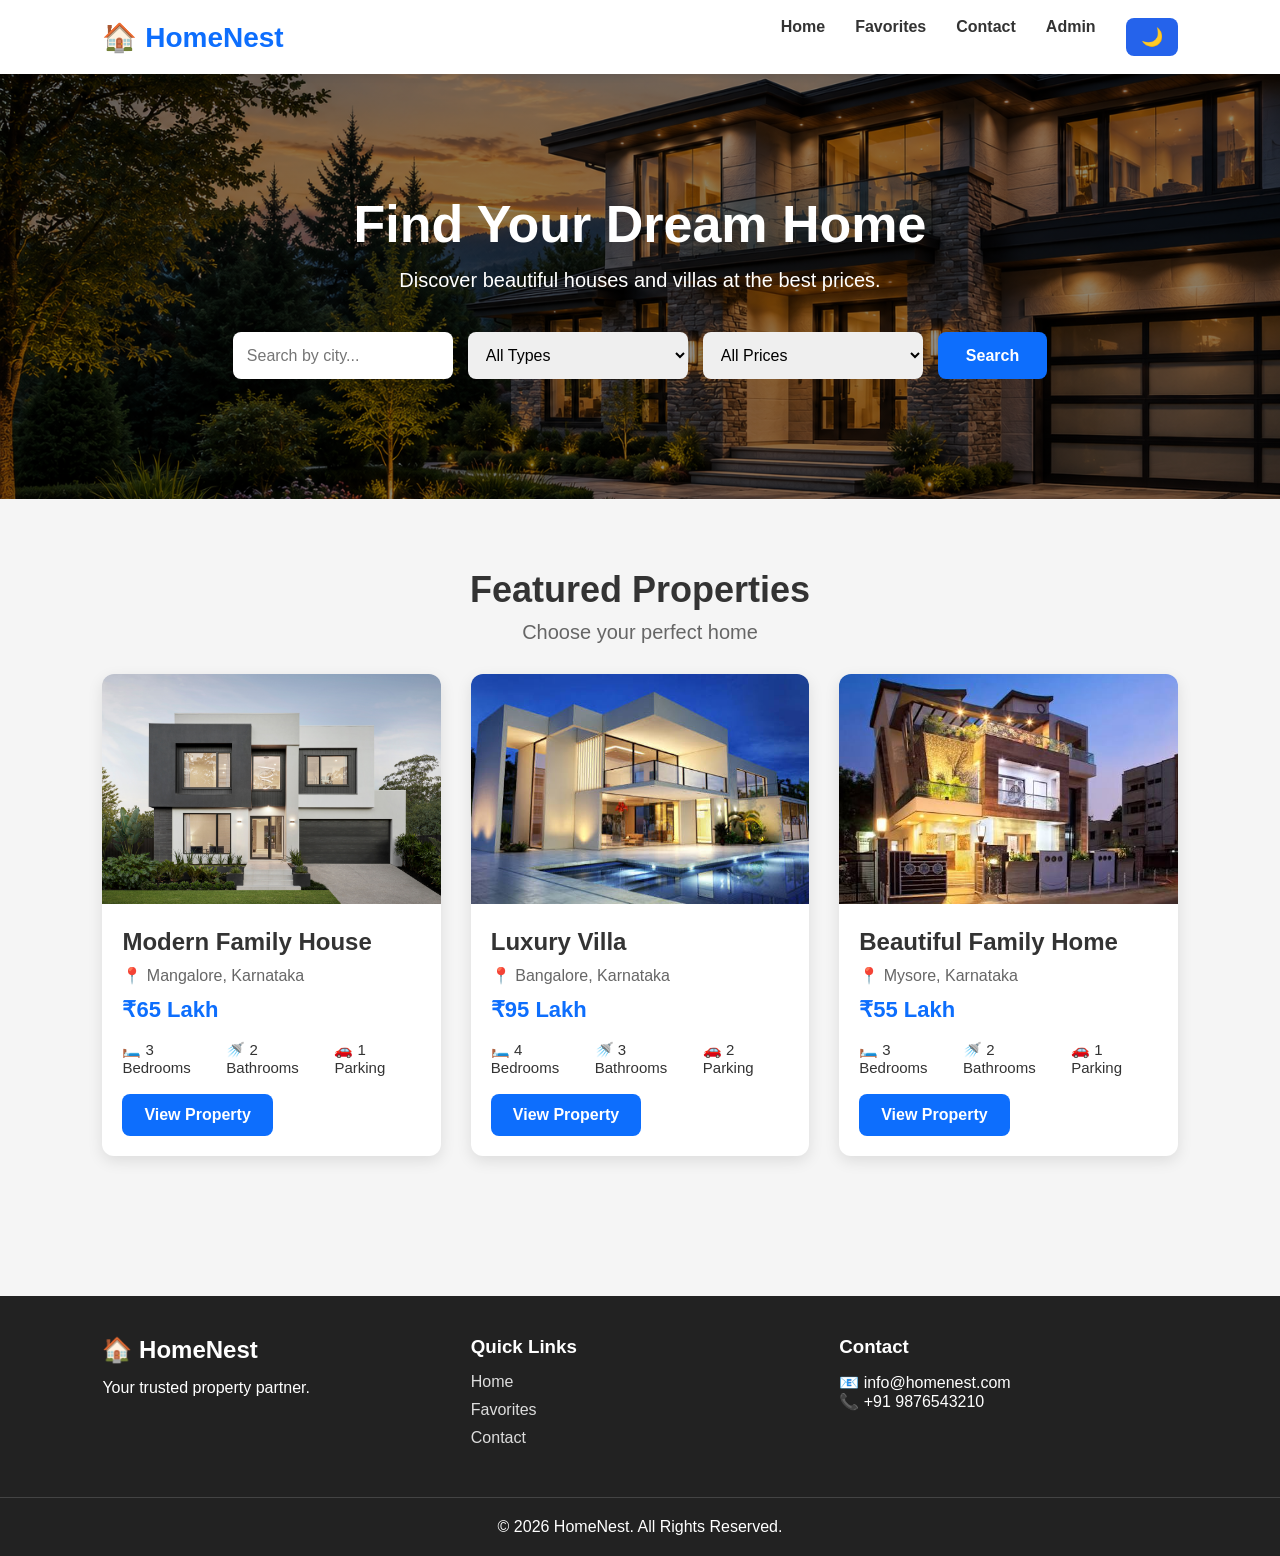
<file: index.html>
<!DOCTYPE html>
<html lang="en">

<head>

    <meta charset="UTF-8">

    <meta
        name="viewport"
        content="width=device-width, initial-scale=1.0"
    >

    <title>HomeNest | Find Your Dream Home</title>

    <link
        rel="stylesheet"
        href="css/style.css"
    >

</head>

<body>

    <!-- ========================= -->
    <!-- NAVBAR -->
    <!-- ========================= -->

    <header class="navbar">

        <div class="logo">
            🏠 HomeNest
        </div>

        <nav class="nav-links">

            <a href="index.html">
                Home
            </a>

            <a href="favorites.html">
                Favorites
            </a>

            <a href="contact.html">
                Contact
            </a>

            <a href="admin.html">
                Admin
            </a>

            <button
                id="theme-toggle"
                title="Toggle Dark Mode"
            >
                🌙
            </button>

        </nav>

    </header>


    <!-- ========================= -->
    <!-- HERO -->
    <!-- ========================= -->

    <section class="hero">

        <h1>
            Find Your Dream Home
        </h1>

        <p>
            Discover beautiful houses and villas at the best prices.
        </p>

        <div class="search-box">

            <input
                type="text"
                id="search-input"
                placeholder="Search by city..."
            >

            <select id="type-filter">

                <option value="all">
                    All Types
                </option>

                <option value="house">
                    House
                </option>

                <option value="villa">
                    Villa
                </option>

            </select>

            <select id="price-filter">

                <option value="all">
                    All Prices
                </option>

                <option value="under50">
                    Under ₹50 Lakh
                </option>

                <option value="50to80">
                    ₹50–₹80 Lakh
                </option>

                <option value="above80">
                    Above ₹80 Lakh
                </option>

            </select>

            <button
                id="search-button"
            >
                Search
            </button>

        </div>

    </section>


    <!-- ========================= -->
    <!-- PROPERTIES -->
    <!-- ========================= -->

    <section class="featured-properties">

        <h2>
            Featured Properties
        </h2>

        <p class="section-subtitle">
            Choose your perfect home
        </p>

        <div
            id="property-container"
            class="property-container"
        >

        </div>

    </section>


    <!-- ========================= -->
    <!-- FOOTER -->
    <!-- ========================= -->

    <footer class="footer">

        <div class="footer-content">

            <div>

                <h2>
                    🏠 HomeNest
                </h2>

                <p>
                    Your trusted property partner.
                </p>

            </div>

            <div>

                <h3>
                    Quick Links
                </h3>

                <a href="index.html">
                    Home
                </a>

                <a href="favorites.html">
                    Favorites
                </a>

                <a href="contact.html">
                    Contact
                </a>

            </div>

            <div>

                <h3>
                    Contact
                </h3>

                <p>
                    📧 info@homenest.com
                </p>

                <p>
                    📞 +91 9876543210
                </p>

            </div>

        </div>

        <div class="footer-bottom">

            © 2026 HomeNest. All Rights Reserved.

        </div>

    </footer>

    <script src="js/properties-data.js"></script>

    <script src="js/script.js"></script>

    <script src="js/search.js"></script>

    <script src="js/theme.js"></script>

</body>

</html>
</file>
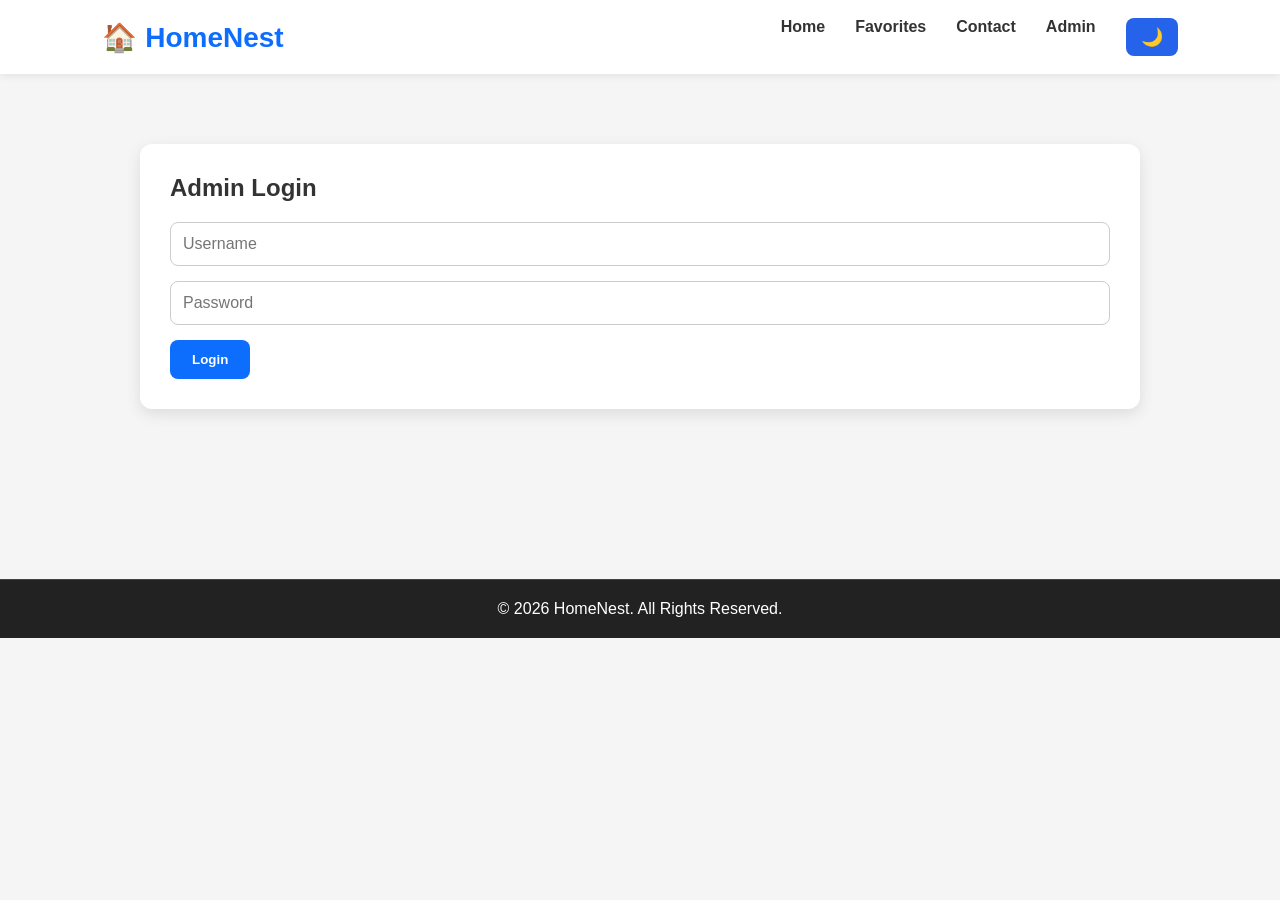
<file: admin-properties.html>
<!DOCTYPE html>
<html lang="en">

<head>

    <meta charset="UTF-8">

    <meta
        name="viewport"
        content="width=device-width, initial-scale=1.0"
    >

    <title>Manage Properties | HomeNest</title>

    <link
        rel="stylesheet"
        href="css/style.css"
    >

</head>

<body>

<!-- ========================= -->
<!-- NAVBAR -->
<!-- ========================= -->

<header class="navbar">

    <div class="logo">
        🏠 HomeNest
    </div>

    <nav class="nav-links">

        <a href="index.html">Home</a>

        <a href="favorites.html">Favorites</a>

        <a href="contact.html">Contact</a>

        <a href="admin.html">Admin</a>

        <button
            id="theme-toggle"
            title="Toggle Dark Mode"
        >
            🌙
        </button>

    </nav>

</header>


<!-- ========================= -->
<!-- ADD PROPERTY -->
<!-- ========================= -->

<section class="admin-section">

    <div class="admin-container">

        <div class="admin-card">

            <h2>
                Add New Property
            </h2>

            <form id="property-form">

                <label>🏠 Property Name</label>

                <input
                    type="text"
                    id="name"
                    placeholder="Modern Family House"
                    required
                >

                <label>📍 Location</label>

                <input
                    type="text"
                    id="location"
                    placeholder="Mangalore"
                    required
                >

                <label>💰 Price</label>

                <input
                    type="text"
                    id="price"
                    placeholder="65 Lakh or 2 Cr"
                    required
                >

                <label class="upload-label">

                    📷 Choose Property Image

                </label>

                <input
                    type="file"
                    id="image"
                    accept="image/*"
                    required
                >

                <img
                    id="image-preview"
                    src=""
                    alt="Preview"
                    style="
                        width:100%;
                        max-height:220px;
                        object-fit:cover;
                        border-radius:10px;
                        margin-top:15px;
                        display:none;
                    "
                >

                <label>🛏️ Bedrooms</label>

                <input
                    type="number"
                    id="bedrooms"
                    placeholder="Enter number of bedrooms"
                    min="0"
                    required
                >

                <label>🚿 Bathrooms</label>

                <input
                    type="number"
                    id="bathrooms"
                    placeholder="Enter number of bathrooms"
                    min="0"
                    required
                >

                <label>🚗 Parking Spaces</label>

                <input
                    type="number"
                    id="parking"
                    placeholder="Enter number of parking spaces"
                    min="0"
                    required
                >

                <label>🏡 Property Type</label>

                <select id="type">

                    <option value="house">
                        House
                    </option>

                    <option value="villa">
                        Villa
                    </option>

                </select>

                <label>📐 Property Size</label>

                <input
                    type="text"
                    id="size"
                    placeholder="1800 sq.ft"
                    required
                >

                <label>📝 Description</label>

                <textarea
                    id="description"
                    rows="5"
                    placeholder="Enter complete property description..."
                    required
                ></textarea>

                <button type="submit">

                    ➕ Save Property

                </button>

            </form>

        </div>


        <!-- ========================= -->
        <!-- PROPERTY LIST -->
        <!-- ========================= -->

        <div class="admin-card">

            <h2>
                All Properties
            </h2>

            <div id="admin-properties">

            </div>

        </div>

    </div>

</section>


<!-- ========================= -->
<!-- FOOTER -->
<!-- ========================= -->

<footer class="footer">

    <div class="footer-bottom">

        © 2026 HomeNest. All Rights Reserved.

    </div>

</footer>

<script src="js/properties-data.js"></script>

<script src="js/admin-properties.js"></script>

<script src="js/theme.js"></script>

</body>

</html>
</file>
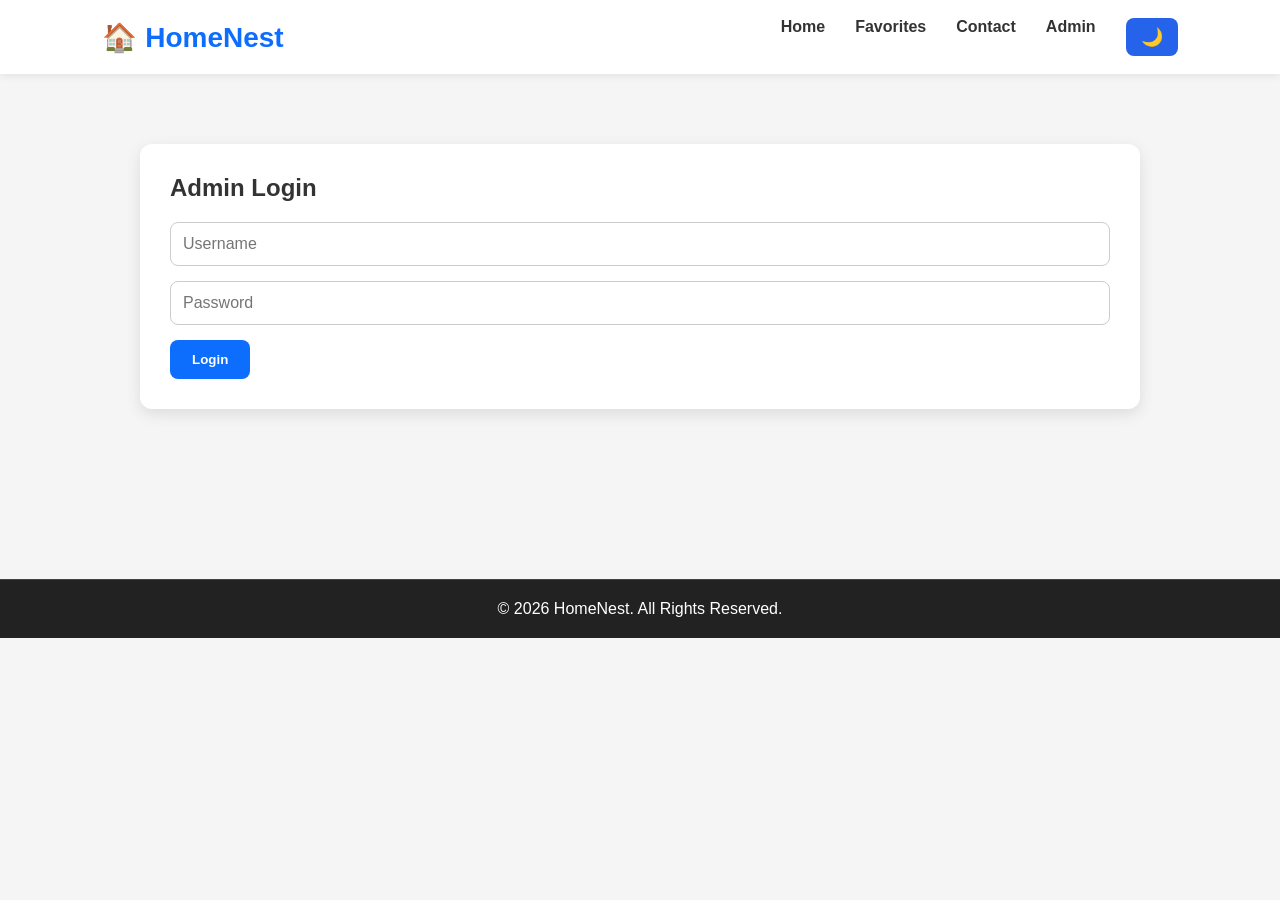
<file: admin.html>
<!DOCTYPE html>
<html lang="en">

<head>

    <meta charset="UTF-8">

    <meta
        name="viewport"
        content="width=device-width, initial-scale=1.0"
    >

    <title>Admin Panel | HomeNest</title>

    <link
        rel="stylesheet"
        href="css/style.css"
    >

</head>

<body>

    <!-- ========================= -->
    <!-- NAVBAR -->
    <!-- ========================= -->

    <header class="navbar">

        <div class="logo">
            🏠 HomeNest
        </div>

        <nav class="nav-links">

            <a href="index.html">
                Home
            </a>

            <a href="favorites.html">
                Favorites
            </a>

            <a href="contact.html">
                Contact
            </a>

            <a href="admin.html">
                Admin
            </a>

            <button
                id="theme-toggle"
                title="Toggle Dark Mode"
            >
                🌙
            </button>

        </nav>

    </header>


    <!-- ========================= -->
    <!-- ADMIN -->
    <!-- ========================= -->

    <section class="admin-section">

        <div class="admin-container">


            <!-- ========================= -->
            <!-- LOGIN CARD -->
            <!-- ========================= -->

            <div
                class="admin-card"
                id="login-card"
            >

                <h2>
                    Admin Login
                </h2>

                <form id="login-form">

                    <input
                        type="text"
                        id="username"
                        placeholder="Username"
                        required
                    >

                    <input
                        type="password"
                        id="password"
                        placeholder="Password"
                        required
                    >

                    <button type="submit">

                        Login

                    </button>

                </form>

                <p id="login-message"></p>

            </div>


            <!-- ========================= -->
            <!-- ADMIN DASHBOARD -->
            <!-- ========================= -->

            <div
                id="admin-menu"
                class="admin-card"
                style="display:none;"
            >

                <h2>
                    Admin Dashboard
                </h2>

                <p>
                    Welcome to the HomeNest Admin Panel.
                </p>

                <br>

                <div class="dashboard">

                    <div class="dashboard-card">

                        <h3>
                            🏠 Properties
                        </h3>

                        <h2 id="property-count">
                            0
                        </h2>

                    </div>

                    <div class="dashboard-card">

                        <h3>
                            ❤️ Favorites
                        </h3>

                        <h2 id="favorite-count">
                            0
                        </h2>

                    </div>

                    <div class="dashboard-card">

                        <h3>
                            📩 Enquiries
                        </h3>

                        <h2 id="enquiry-count">
                            0
                        </h2>

                    </div>

                    <div class="dashboard-card">

                        <h3>
                            👤 Status
                        </h3>

                        <h2>
                            Online
                        </h2>

                    </div>

                </div>

                <br>

                <a
                    href="admin-properties.html"
                    class="property-button"
                >
                    ➕ Manage Properties
                </a>

                <br><br>

                <button
                    id="view-enquiries"
                    class="property-button"
                >
                    📩 View Enquiries
                </button>

                <br><br>

                <button
                    id="logout-button"
                >
                    🚪 Logout
                </button>

            </div>


            <!-- ========================= -->
            <!-- ENQUIRIES -->
            <!-- ========================= -->

            <div
                id="enquiries-container"
                class="admin-card"
                style="display:none;"
            >

                <h2>
                    Customer Enquiries
                </h2>

                <div
                    id="enquiries-list"
                >

                </div>

            </div>

        </div>

    </section>


    <!-- ========================= -->
    <!-- FOOTER -->
    <!-- ========================= -->

    <footer class="footer">

        <div class="footer-bottom">

            © 2026 HomeNest. All Rights Reserved.

        </div>

    </footer>

    <script src="js/properties-data.js"></script>

    <script src="js/admin.js"></script>

    <script src="js/theme.js"></script>

</body>

</html>
</file>
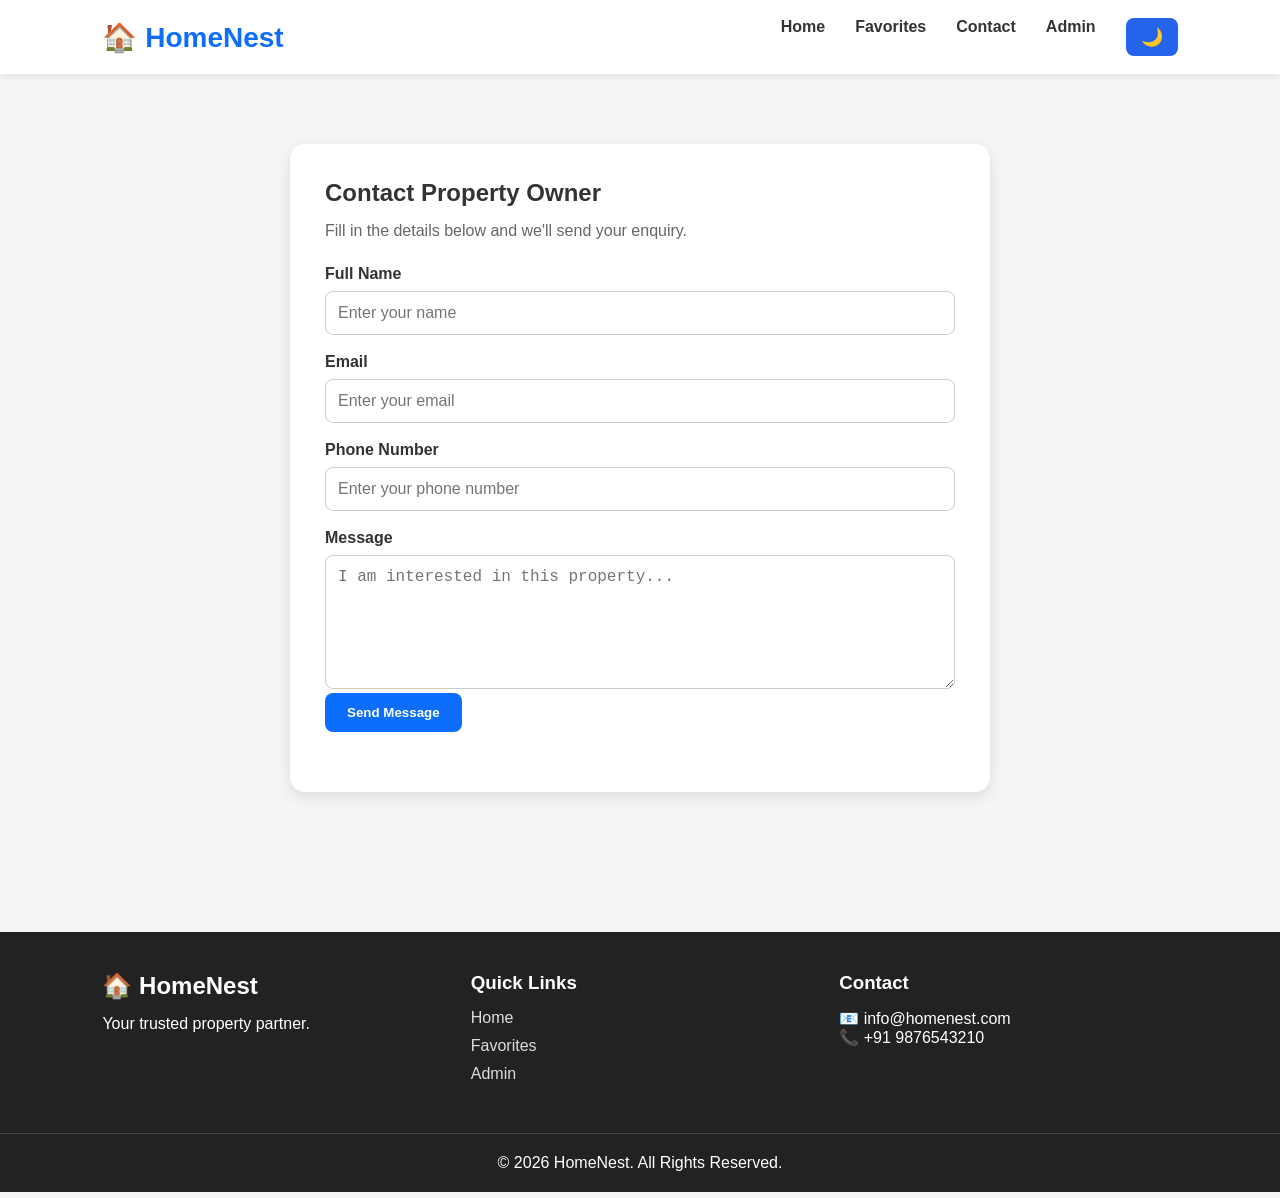
<file: contact.html>
<!DOCTYPE html>
<html lang="en">

<head>

    <meta charset="UTF-8">

    <meta
        name="viewport"
        content="width=device-width, initial-scale=1.0"
    >

    <title>Contact Owner | HomeNest</title>

    <link
        rel="stylesheet"
        href="css/style.css"
    >

</head>

<body>

    <!-- ========================= -->
    <!-- NAVBAR -->
    <!-- ========================= -->

    <header class="navbar">

        <div class="logo">
            🏠 HomeNest
        </div>

        <nav class="nav-links">

            <a href="index.html">
                Home
            </a>

            <a href="favorites.html">
                Favorites
            </a>

            <a href="contact.html">
                Contact
            </a>

            <a href="admin.html">
                Admin
            </a>

            <button
                id="theme-toggle"
                title="Toggle Dark Mode"
            >
                🌙
            </button>

        </nav>

    </header>


    <!-- ========================= -->
    <!-- CONTACT -->
    <!-- ========================= -->

    <section class="contact-section">

        <div class="contact-container">

            <h1>
                Contact Property Owner
            </h1>

            <p>
                Fill in the details below and we'll send your enquiry.
            </p>

            <div id="selected-property"></div>

            <form id="contact-form">

                <label>
                    Full Name
                </label>

                <input
                    type="text"
                    id="name"
                    placeholder="Enter your name"
                    required
                >

                <label>
                    Email
                </label>

                <input
                    type="email"
                    id="email"
                    placeholder="Enter your email"
                    required
                >

                <label>
                    Phone Number
                </label>

                <input
                    type="tel"
                    id="phone"
                    placeholder="Enter your phone number"
                    required
                >

                <label>
                    Message
                </label>

                <textarea
                    id="message"
                    rows="6"
                    placeholder="I am interested in this property..."
                    required
                ></textarea>

                <button
                    type="submit"
                    class="contact-submit"
                >
                    Send Message
                </button>

            </form>

            <p id="form-message"></p>

        </div>

    </section>


    <!-- ========================= -->
    <!-- FOOTER -->
    <!-- ========================= -->

    <footer class="footer">

        <div class="footer-content">

            <div>

                <h2>
                    🏠 HomeNest
                </h2>

                <p>
                    Your trusted property partner.
                </p>

            </div>

            <div>

                <h3>
                    Quick Links
                </h3>

                <a href="index.html">
                    Home
                </a>

                <a href="favorites.html">
                    Favorites
                </a>

                <a href="admin.html">
                    Admin
                </a>

            </div>

            <div>

                <h3>
                    Contact
                </h3>

                <p>
                    📧 info@homenest.com
                </p>

                <p>
                    📞 +91 9876543210
                </p>

            </div>

        </div>

        <div class="footer-bottom">

            © 2026 HomeNest. All Rights Reserved.

        </div>

    </footer>

    <script src="js/properties-data.js"></script>

    <script src="js/contact.js"></script>

    <script src="js/theme.js"></script>

</body>

</html>
</file>
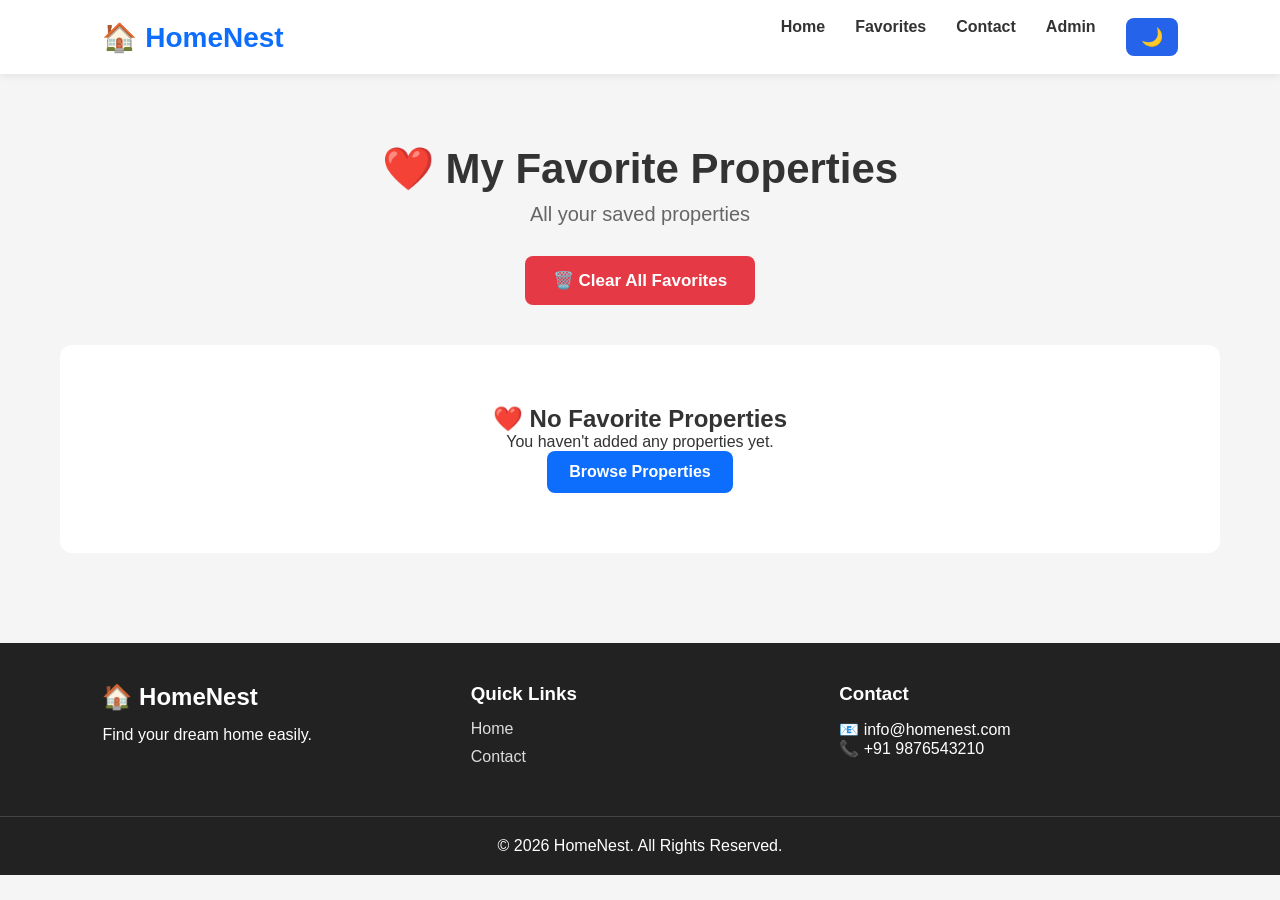
<file: favorites.html>
<!DOCTYPE html>
<html lang="en">

<head>

    <meta charset="UTF-8">

    <meta
        name="viewport"
        content="width=device-width, initial-scale=1.0"
    >

    <title>Favorites | HomeNest</title>

    <link
        rel="stylesheet"
        href="css/style.css"
    >

</head>

<body>

    <!-- ========================= -->
    <!-- NAVBAR -->
    <!-- ========================= -->

    <header class="navbar">

        <div class="logo">
            🏠 HomeNest
        </div>

        <nav class="nav-links">

            <a href="index.html">
                Home
            </a>

            <a href="favorites.html">
                Favorites
            </a>

            <a href="contact.html">
                Contact
            </a>

            <a href="admin.html">
                Admin
            </a>

            <button
                id="theme-toggle"
                title="Toggle Dark Mode"
            >
                🌙
            </button>

        </nav>

    </header>


    <!-- ========================= -->
    <!-- FAVORITES -->
    <!-- ========================= -->

    <section class="favorites-section">

        <h1>
            ❤️ My Favorite Properties
        </h1>

        <p class="section-subtitle">
            All your saved properties
        </p>

        <button
            id="clear-favorites"
            class="clear-favorites"
        >
            🗑️ Clear All Favorites
        </button>

        <div
            id="favorites-container"
            class="property-container"
        >

        </div>

    </section>


    <!-- ========================= -->
    <!-- FOOTER -->
    <!-- ========================= -->

    <footer class="footer">

        <div class="footer-content">

            <div>

                <h2>
                    🏠 HomeNest
                </h2>

                <p>
                    Find your dream home easily.
                </p>

            </div>

            <div>

                <h3>
                    Quick Links
                </h3>

                <a href="index.html">
                    Home
                </a>

                <a href="contact.html">
                    Contact
                </a>

            </div>

            <div>

                <h3>
                    Contact
                </h3>

                <p>
                    📧 info@homenest.com
                </p>

                <p>
                    📞 +91 9876543210
                </p>

            </div>

        </div>

        <div class="footer-bottom">

            © 2026 HomeNest. All Rights Reserved.

        </div>

    </footer>

    <script src="js/properties-data.js"></script>

    <script src="js/favorites.js"></script>

    <script src="js/theme.js"></script>

</body>

</html>
</file>
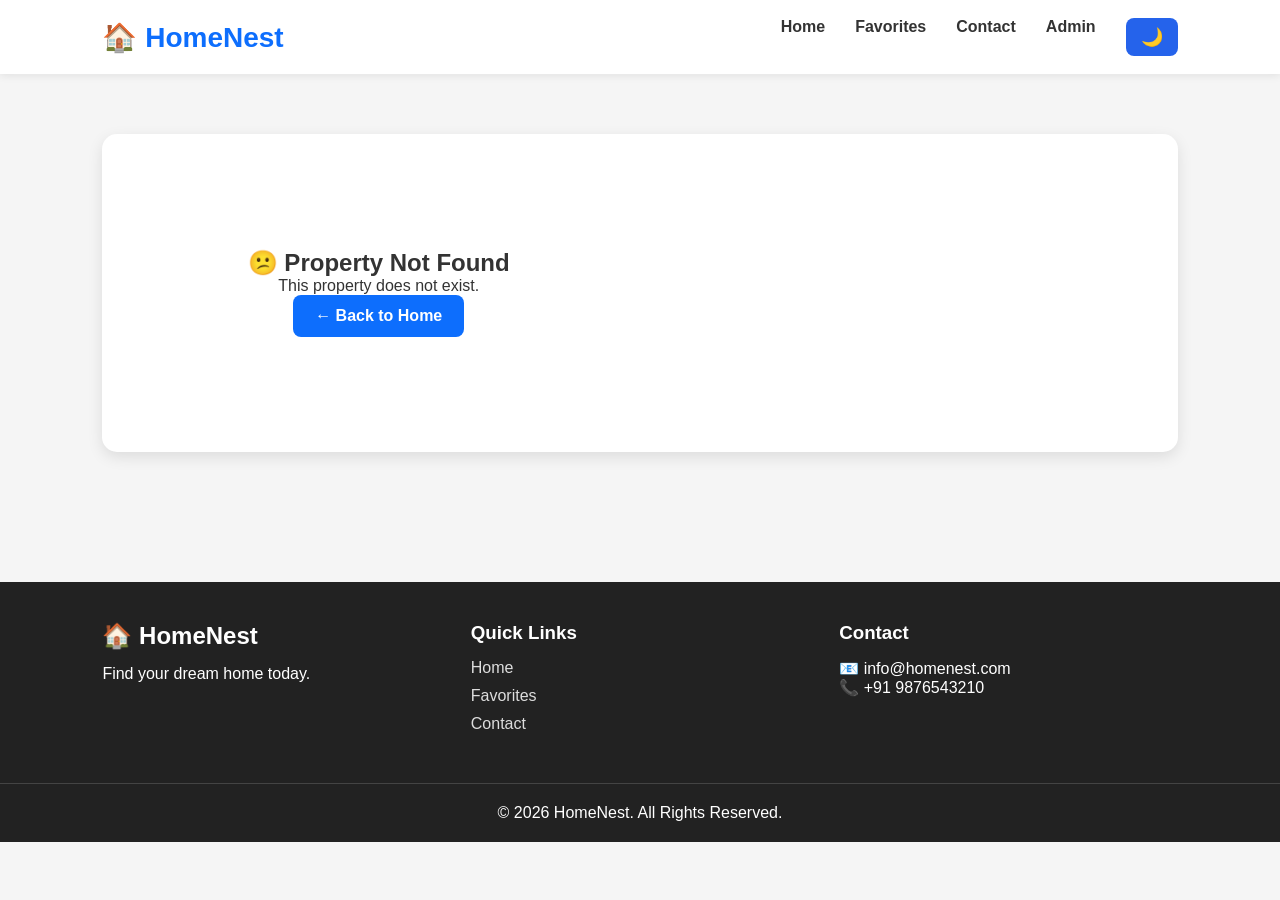
<file: property.html>
<!DOCTYPE html>
<html lang="en">

<head>

    <meta charset="UTF-8">

    <meta
        name="viewport"
        content="width=device-width, initial-scale=1.0"
    >

    <title>Property Details | HomeNest</title>

    <link
        rel="stylesheet"
        href="css/style.css"
    >

</head>

<body>

    <!-- ========================= -->
    <!-- NAVBAR -->
    <!-- ========================= -->

    <header class="navbar">

        <div class="logo">
            🏠 HomeNest
        </div>

        <nav class="nav-links">

            <a href="index.html">
                Home
            </a>

            <a href="favorites.html">
                Favorites
            </a>

            <a href="contact.html">
                Contact
            </a>

            <a href="admin.html">
                Admin
            </a>

            <button
                id="theme-toggle"
                title="Toggle Dark Mode"
            >
                🌙
            </button>

        </nav>

    </header>


    <!-- ========================= -->
    <!-- PROPERTY DETAILS -->
    <!-- ========================= -->

    <section class="property-details-section">

        <div
            id="property-details"
            class="property-details-container"
        >

            <!-- JavaScript loads property here -->

        </div>

    </section>


    <!-- ========================= -->
    <!-- FOOTER -->
    <!-- ========================= -->

    <footer class="footer">

        <div class="footer-content">

            <div>

                <h2>
                    🏠 HomeNest
                </h2>

                <p>
                    Find your dream home today.
                </p>

            </div>

            <div>

                <h3>
                    Quick Links
                </h3>

                <a href="index.html">
                    Home
                </a>

                <a href="favorites.html">
                    Favorites
                </a>

                <a href="contact.html">
                    Contact
                </a>

            </div>

            <div>

                <h3>
                    Contact
                </h3>

                <p>
                    📧 info@homenest.com
                </p>

                <p>
                    📞 +91 9876543210
                </p>

            </div>

        </div>

        <div class="footer-bottom">

            © 2026 HomeNest. All Rights Reserved.

        </div>

    </footer>

    <script src="js/properties-data.js"></script>

    <script src="js/property.js"></script>

    <script src="js/theme.js"></script>

</body>

</html>
</file>
<file: css/style.css>
/* ==========================================
   RESET
========================================== */

*{
    margin:0;
    padding:0;
    box-sizing:border-box;
}

body{
    font-family:Arial,Helvetica,sans-serif;
    background:#f5f5f5;
    color:#333;
}


/* ==========================================
   NAVBAR
========================================== */

.navbar{
    background:#ffffff;
    padding:18px 8%;
    display:flex;
    justify-content:space-between;
    align-items:center;
    box-shadow:0 2px 8px rgba(0,0,0,.08);
    position:sticky;
    top:0;
    z-index:999;
}

.logo{
    font-size:28px;
    font-weight:bold;
    color:#0d6efd;
}

.nav-links{
    display:flex;
    gap:30px;
}

.nav-links a{
    text-decoration:none;
    color:#333;
    font-weight:bold;
    transition:.3s;
}

.nav-links a:hover{
    color:#0d6efd;
}


/* ==========================================
   HERO
========================================== */

.hero{
    background:linear-gradient(rgba(0,0,0,.45),rgba(0,0,0,.45)),
    url("../images/house.jpg");
    background-size:cover;
    background-position:center;
    padding:120px 20px;
    text-align:center;
    color:white;
}

.hero h1{
    font-size:52px;
    margin-bottom:15px;
}

.hero p{
    font-size:20px;
    margin-bottom:40px;
}


/* ==========================================
   SEARCH
========================================== */

.search-box{
    display:flex;
    justify-content:center;
    gap:15px;
    flex-wrap:wrap;
}

.search-box input,
.search-box select{
    padding:14px;
    border:none;
    border-radius:8px;
    width:220px;
    font-size:16px;
}

.search-box button{
    padding:14px 28px;
    border:none;
    border-radius:8px;
    background:#0d6efd;
    color:white;
    cursor:pointer;
    font-size:16px;
    font-weight:bold;
}

.search-box button:hover{
    background:#084fc7;
}


/* ==========================================
   ADD PROPERTY BUTTON
========================================== */

.add-property-home-button{
    display:inline-block;
    margin-top:35px;
    padding:14px 28px;
    background:#198754;
    color:white;
    text-decoration:none;
    border-radius:8px;
    font-weight:bold;
}

.add-property-home-button:hover{
    background:#157347;
}
/* ==========================================
   FEATURED PROPERTIES
========================================== */

.featured-properties{
    padding:70px 8%;
}

.featured-properties h2{
    text-align:center;
    font-size:36px;
    margin-bottom:10px;
}

.section-subtitle{
    text-align:center;
    color:#666;
    margin-bottom:40px;
    font-size:18px;
}

.property-container{
    display:grid;
    grid-template-columns:repeat(auto-fit,minmax(320px,1fr));
    gap:30px;
}


/* ==========================================
   PROPERTY CARD
========================================== */

.property-card{
    background:#fff;
    border-radius:12px;
    overflow:hidden;
    box-shadow:0 5px 15px rgba(0,0,0,.1);
    transition:.3s;
}

.property-card:hover{
    transform:translateY(-8px);
}

.property-card img{
    width:100%;
    height:230px;
    object-fit:cover;
}

.property-info{
    padding:20px;
}

.property-info h3{
    margin-bottom:10px;
    font-size:24px;
}

.property-info p{
    color:#666;
    margin-bottom:12px;
}

.property-info h4{
    color:#0d6efd;
    margin-bottom:18px;
    font-size:22px;
}


/* ==========================================
   FEATURES
========================================== */

.property-features{
    display:flex;
    justify-content:space-between;
    margin:18px 0;
    font-size:15px;
}


/* ==========================================
   BUTTONS
========================================== */

.property-button,
.contact-owner-button,
.contact-submit{
    display:inline-block;
    padding:12px 22px;
    border:none;
    border-radius:8px;
    background:#0d6efd;
    color:white;
    text-decoration:none;
    cursor:pointer;
    font-weight:bold;
    transition:.3s;
}

.property-button:hover,
.contact-owner-button:hover,
.contact-submit:hover{
    background:#084fc7;
}

.favorite-button{
    background:#dc3545;
    color:#fff;
    border:none;
    padding:12px 22px;
    border-radius:8px;
    cursor:pointer;
    font-weight:bold;
}

.favorite-button:hover{
    background:#bb2d3b;
}

.remove-favorite{
    background:#dc3545;
    color:#fff;
    border:none;
    padding:12px 22px;
    border-radius:8px;
    cursor:pointer;
}

.remove-favorite:hover{
    background:#bb2d3b;
}


/* ==========================================
   BADGE
========================================== */

.property-badge{
    position:absolute;
    background:#dc3545;
    color:white;
    padding:8px 15px;
    border-radius:20px;
    margin:15px;
    font-size:14px;
}
/* ==========================================
   PROPERTY DETAILS PAGE
========================================== */

.property-details-section{
    padding:60px 8%;
}

.property-details-container{
    background:#fff;
    border-radius:15px;
    box-shadow:0 5px 15px rgba(0,0,0,.1);
    display:grid;
    grid-template-columns:1fr 1fr;
    gap:40px;
    padding:35px;
}

.property-image-section img{
    width:100%;
    border-radius:12px;
    height:450px;
    object-fit:cover;
}

.property-info-section h1{
    font-size:36px;
    margin-bottom:15px;
}

.property-location{
    color:#666;
    margin-bottom:15px;
    font-size:18px;
}

.property-price{
    color:#0d6efd;
    font-size:30px;
    margin-bottom:20px;
}

.property-description{
    line-height:1.8;
    color:#555;
    margin-bottom:25px;
}

.property-extra{
    margin-top:25px;
}

.property-extra div{
    display:flex;
    justify-content:space-between;
    padding:12px 0;
    border-bottom:1px solid #eee;
}

.property-actions{
    display:flex;
    gap:15px;
    margin-top:35px;
    flex-wrap:wrap;
}

.property-not-found{
    text-align:center;
    padding:80px 20px;
}


/* ==========================================
   FAVORITES PAGE
========================================== */

.favorites-section{
    padding:70px 8%;
}

#favorites-container{
    display:grid;
    grid-template-columns:repeat(auto-fit,minmax(320px,1fr));
    gap:30px;
}

.clear-favorites{
    background:#dc3545;
    color:#fff;
    border:none;
    padding:14px 25px;
    border-radius:8px;
    cursor:pointer;
    margin-bottom:35px;
    font-weight:bold;
}

.clear-favorites:hover{
    background:#bb2d3b;
}

.no-favorites{
    text-align:center;
    padding:60px;
    background:#fff;
    border-radius:12px;
}


/* ==========================================
   CONTACT PAGE
========================================== */

.contact-section{
    padding:70px 8%;
}

.contact-container{
    max-width:700px;
    margin:auto;
    background:#fff;
    padding:35px;
    border-radius:15px;
    box-shadow:0 5px 15px rgba(0,0,0,.1);
}

.contact-container h1{
    margin-bottom:15px;
}

.contact-container p{
    margin-bottom:25px;
    color:#666;
}

.contact-container label{
    display:block;
    margin-top:18px;
    margin-bottom:8px;
    font-weight:bold;
}

.contact-container input,
.contact-container textarea,
.contact-container select{
    width:100%;
    padding:12px;
    border:1px solid #ccc;
    border-radius:8px;
    font-size:16px;
}

#form-message{
    margin-top:20px;
    color:green;
    font-weight:bold;
    text-align:center;
}
/* ==========================================
   ADMIN PAGE
========================================== */

.admin-section,
.admin-properties-section{
    padding:70px 8%;
}

.admin-container{
    max-width:1000px;
    margin:auto;
}

.admin-card{
    background:#fff;
    padding:30px;
    border-radius:12px;
    box-shadow:0 5px 15px rgba(0,0,0,.1);
    margin-bottom:30px;
}

.admin-card h2{
    margin-bottom:20px;
}

.admin-card input,
.admin-card textarea,
.admin-card select{
    width:100%;
    padding:12px;
    margin-bottom:15px;
    border:1px solid #ccc;
    border-radius:8px;
    font-size:16px;
}

.admin-card button{
    background:#0d6efd;
    color:#fff;
    border:none;
    padding:12px 22px;
    border-radius:8px;
    cursor:pointer;
    font-weight:bold;
}

.admin-card button:hover{
    background:#084fc7;
}

#admin-properties-container{
    display:grid;
    grid-template-columns:repeat(auto-fit,minmax(320px,1fr));
    gap:30px;
}


/* ==========================================
   FOOTER
========================================== */

.footer{
    background:#222;
    color:#fff;
    margin-top:70px;
}

.footer-content{
    padding:40px 8%;
    display:grid;
    grid-template-columns:repeat(auto-fit,minmax(220px,1fr));
    gap:30px;
}

.footer-content h2,
.footer-content h3{
    margin-bottom:15px;
}

.footer-content a{
    display:block;
    color:#ddd;
    text-decoration:none;
    margin-bottom:10px;
}

.footer-content a:hover{
    color:#fff;
}

.footer-bottom{
    text-align:center;
    padding:20px;
    border-top:1px solid #444;
}


/* ==========================================
   RESPONSIVE
========================================== */

@media(max-width:900px){

    .property-details-container{
        grid-template-columns:1fr;
    }

    .hero h1{
        font-size:38px;
    }

    .search-box{
        flex-direction:column;
        align-items:center;
    }

    .search-box input,
    .search-box select,
    .search-box button{
        width:100%;
        max-width:400px;
    }

    .navbar{
        flex-direction:column;
        gap:15px;
    }

    .nav-links{
        flex-wrap:wrap;
        justify-content:center;
    }

}

@media(max-width:600px){

    .hero{
        padding:80px 20px;
    }

    .hero h1{
        font-size:30px;
    }

    .featured-properties,
    .favorites-section,
    .contact-section,
    .property-details-section,
    .admin-section,
    .admin-properties-section{
        padding:40px 20px;
    }

    .property-card img{
        height:200px;
    }

}
#logout-button{

    background:#dc3545;

    color:white;

    border:none;

    padding:12px 25px;

    border-radius:8px;

    cursor:pointer;

    font-size:16px;

    font-weight:bold;

    margin-top:15px;

}

#logout-button:hover{

    background:#bb2d3b;

}
/* ========================= */
/* ADMIN DASHBOARD */
/* ========================= */

.dashboard{
    display:grid;
    grid-template-columns:repeat(auto-fit,minmax(220px,1fr));
    gap:20px;
    margin:30px 0;
}

.dashboard-card{
    background:#fff;
    border-radius:12px;
    padding:25px;
    text-align:center;
    box-shadow:0 5px 15px rgba(0,0,0,.12);
    transition:.3s;
}

.dashboard-card:hover{
    transform:translateY(-5px);
}

.dashboard-card h3{
    font-size:20px;
    margin-bottom:10px;
    color:#444;
}

.dashboard-card h2{
    font-size:38px;
    color:#2563eb;
}

#logout-button{
    background:#e63946;
    color:#fff;
    border:none;
    padding:12px 28px;
    border-radius:8px;
    cursor:pointer;
    font-size:16px;
}

#logout-button:hover{
    background:#c82333;
}
/* ==========================================
   DARK MODE
========================================== */

#theme-toggle{

    background:#2563eb;

    color:#fff;

    border:none;

    padding:8px 15px;

    border-radius:8px;

    cursor:pointer;

    font-size:18px;

    transition:.3s;

}

#theme-toggle:hover{

    background:#1d4ed8;

}


/* BODY */

body.dark{

    background:#121212;

    color:#ffffff;

}


/* NAVBAR */

body.dark .navbar{

    background:#1b1b1b;

}


/* CARDS */

body.dark .property-card,

body.dark .admin-card,

body.dark .dashboard-card,

body.dark .contact-container,

body.dark .property-details-container{

    background:#1f1f1f;

    color:white;

}


/* INPUTS */

body.dark input,

body.dark textarea,

body.dark select{

    background:#2b2b2b;

    color:white;

    border:1px solid #555;

}


/* FOOTER */

body.dark .footer{

    background:#1b1b1b;

}


/* LINKS */

body.dark a{

    color:white;

}


/* BUTTONS */

body.dark button{

    transition:.3s;

}

body.dark button:hover{

    opacity:.9;

}


/* HERO */

body.dark .hero{

    background:#181818;

}

body.dark .search-box{

    background:#222;

}


/* PROPERTY INFO */

body.dark .property-info p,

body.dark .property-info h3,

body.dark .property-info h4,

body.dark .section-subtitle,

body.dark label{

    color:white;

}
/* ========================= */
/* FAVORITES PAGE */
/* ========================= */

.favorites-section{
    max-width:1200px;
    margin:50px auto;
    padding:20px;
}

.favorites-section h1{
    text-align:center;
    font-size:42px;
    margin-bottom:10px;
}

.section-subtitle{
    text-align:center;
    font-size:20px;
    color:#666;
    margin-bottom:30px;
}

.clear-favorites{
    display:block;
    margin:0 auto 40px;
    background:#e63946;
    color:#fff;
    border:none;
    padding:14px 28px;
    border-radius:8px;
    font-size:17px;
    cursor:pointer;
    transition:.3s;
}

.clear-favorites:hover{
    background:#c1121f;
}

#favorites-container{
    display:grid;
    grid-template-columns:repeat(auto-fit,minmax(320px,1fr));
    gap:30px;
}

/* Empty Favorites */

.empty-favorites{
    width:100%;
    text-align:center;
    background:#fff;
    padding:60px 20px;
    border-radius:15px;
    box-shadow:0 5px 15px rgba(0,0,0,.08);
}

.empty-favorites h2{
    font-size:38px;
    margin-bottom:10px;
}

.empty-favorites p{
    color:#666;
    margin-bottom:25px;
    font-size:18px;
}

.empty-favorites a{
    display:inline-block;
    background:#2563eb;
    color:#fff;
    text-decoration:none;
    padding:14px 28px;
    border-radius:8px;
    font-weight:600;
}

.empty-favorites a:hover{
    background:#1d4ed8;
}
/* ===========================
   ADMIN PROPERTY CARDS
=========================== */

#admin-properties{
    display:grid;
    grid-template-columns:repeat(auto-fit,minmax(380px,1fr));
    gap:30px;
    margin-top:25px;
}

#admin-properties .property-card{
    background:#fff;
    border-radius:15px;
    overflow:hidden;
    box-shadow:0 8px 20px rgba(0,0,0,.08);
    transition:.3s;
}

#admin-properties .property-card:hover{
    transform:translateY(-5px);
}

#admin-properties .property-card img{
    width:100%;
    height:240px;
    object-fit:cover;
}

#admin-properties .property-info{
    padding:20px;
}

#admin-properties .property-info h3{
    font-size:32px;
    margin-bottom:12px;
}

#admin-properties .property-info p{
    font-size:22px;
    color:#666;
    margin-bottom:10px;
}

#admin-properties .property-info h4{
    color:#2563eb;
    font-size:34px;
    margin-bottom:20px;
}

.property-actions{
    display:flex;
    gap:15px;
}

.edit-property,
.remove-property{
    flex:1;
    border:none;
    padding:12px;
    border-radius:8px;
    font-size:17px;
    font-weight:600;
    cursor:pointer;
}

.edit-property{
    background:#f59e0b;
    color:white;
}

.edit-property:hover{
    background:#d97706;
}

.remove-property{
    background:#ef4444;
    color:white;
}

.remove-property:hover{
    background:#dc2626;
}
.delete-enquiry{

    margin-top:15px;
    padding:10px 20px;
    background:#ef4444;
    color:#fff;
    border:none;
    border-radius:8px;
    cursor:pointer;
    font-weight:600;
    transition:.3s;

}

.delete-enquiry:hover{

    background:#dc2626;

}
</file>
